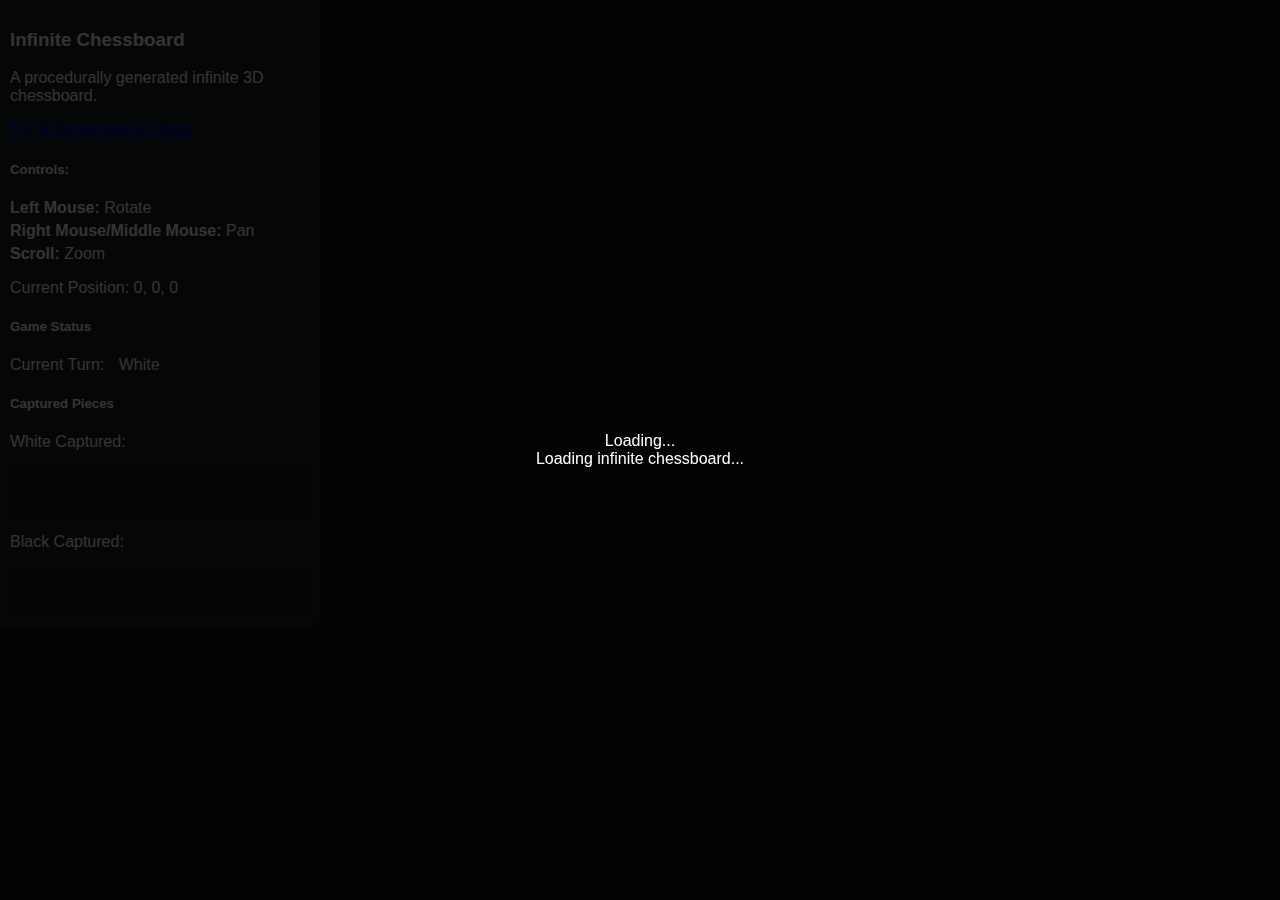
<file: templates/index.html>
<!DOCTYPE html>
<html lang="en" data-bs-theme="dark">
<head>
  <meta charset="UTF-8" />
  <meta name="viewport" content="width=device-width, initial-scale=1.0">
  <title>Infinite Chessboard</title>
  <link rel="stylesheet" href="https://cdn.replit.com/agent/bootstrap-agent-dark-theme.min.css">
  <link rel="stylesheet" href="https://cdn.jsdelivr.net/npm/bootstrap-icons@1.11.1/font/bootstrap-icons.css">
  <link rel="stylesheet" href="/static/styles.css">
</head>
<body>
  <div class="overlay" id="loading-overlay">
    <div class="spinner-container">
      <div class="spinner-border text-light" role="status">
        <span class="visually-hidden">Loading...</span>
      </div>
      <div class="mt-3">Loading infinite chessboard...</div>
    </div>
  </div>

  <div class="overlay" id="webgl-error" style="display: none;">
    <div class="alert alert-danger" role="alert">
      <h4 class="alert-heading">WebGL Error</h4>
      <p>Your browser does not support WebGL or it is disabled. Please enable WebGL or use a browser that supports it.</p>
    </div>
  </div>

  <div class="info-panel">
    <div class="container">
      <h3>Infinite Chessboard</h3>
      <p>A procedurally generated infinite 3D chessboard.</p>
      <a href="/n-dimensional-chess" class="btn btn-primary mb-3">Try N-Dimensional Chess</a>
      <div class="controls-info">
        <h5>Controls:</h5>
        <ul>
          <li><strong>Left Mouse:</strong> Rotate</li>
          <li><strong>Right Mouse/Middle Mouse:</strong> Pan</li>
          <li><strong>Scroll:</strong> Zoom</li>
        </ul>
      </div>
      <div class="position-info mt-2">
        <p>Current Position: <span id="position-display">0, 0, 0</span></p>
      </div>
      <div class="game-status mt-2">
        <h5>Game Status</h5>
        <p>Current Turn: <span id="current-turn" class="badge bg-light">White</span></p>
      </div>
      <div class="captured-pieces mt-2">
        <h5>Captured Pieces</h5>
        <div class="row">
          <div class="col-6">
            <p>White Captured:</p>
            <div id="white-captured" class="captured-list"></div>
          </div>
          <div class="col-6">
            <p>Black Captured:</p>
            <div id="black-captured" class="captured-list"></div>
          </div>
        </div>
      </div>
    </div>
  </div>

  <!-- Three.js Scripts -->
  <script type="importmap">
    {
      "imports": {
        "three": "https://unpkg.com/three@0.154.0/build/three.module.js",
        "three/addons/": "https://unpkg.com/three@0.154.0/examples/jsm/"
      }
    }
  </script>
  
  <script type="module" src="/static/infinite_chessboard_module.js"></script>
  
  <!-- Bootstrap JS -->
  <script src="https://cdn.jsdelivr.net/npm/bootstrap@5.3.0/dist/js/bootstrap.bundle.min.js"></script>
</body>
</html>
</file>
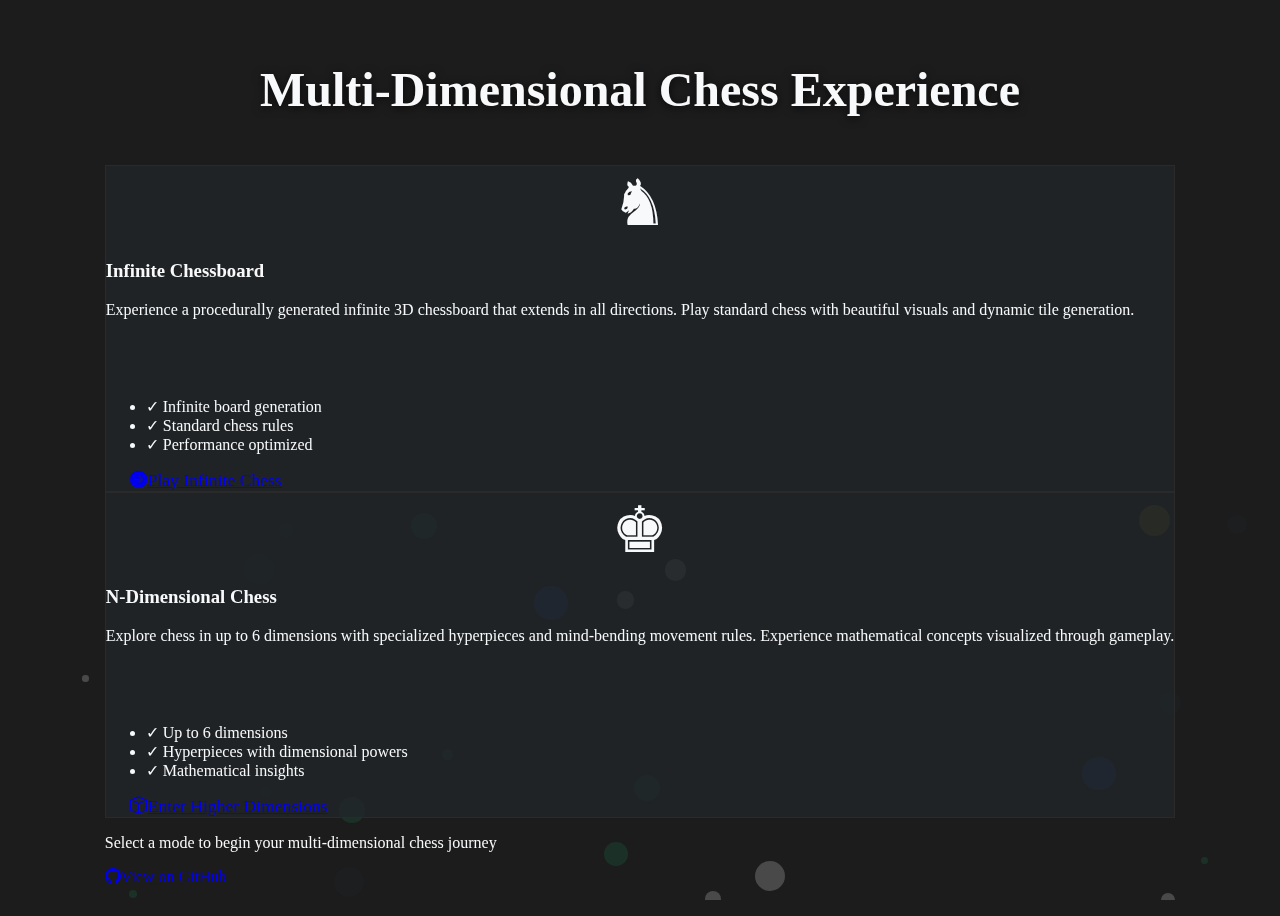
<file: templates/landing.html>
<!DOCTYPE html>
<html lang="en" data-bs-theme="dark">
<head>
  <meta charset="UTF-8" />
  <meta name="viewport" content="width=device-width, initial-scale=1.0">
  <title>Multi-Dimensional Chess</title>
  <link rel="stylesheet" href="https://cdn.replit.com/agent/bootstrap-agent-dark-theme.min.css">
  <link rel="stylesheet" href="https://cdn.jsdelivr.net/npm/bootstrap-icons@1.11.1/font/bootstrap-icons.css">
  <style>
    body {
      background-color: #1c1c1c;
      color: #f8f9fa;
      min-height: 100vh;
      display: flex;
      align-items: center;
      justify-content: center;
      overflow: hidden;
    }
    
    .card {
      background-color: rgba(33, 37, 41, 0.8);
      border: 1px solid #2a2a2a;
      transition: transform 0.3s ease, box-shadow 0.3s ease;
    }
    
    .card:hover {
      transform: translateY(-5px);
      box-shadow: 0 10px 20px rgba(0, 0, 0, 0.5);
    }
    
    .card-img-top {
      height: 200px;
      object-fit: cover;
      background-color: #343a40;
    }
    
    .particles-container {
      position: fixed;
      top: 0;
      left: 0;
      width: 100%;
      height: 100%;
      z-index: -1;
      overflow: hidden;
    }
    
    .particle {
      position: absolute;
      background-color: rgba(255, 255, 255, 0.2);
      border-radius: 50%;
      animation: float linear infinite;
    }
    
    @keyframes float {
      0% {
        transform: translateY(0) translateX(0) rotate(0deg);
      }
      100% {
        transform: translateY(-2000px) translateX(100px) rotate(360deg);
      }
    }
    
    .title {
      font-weight: 700;
      font-size: 3rem;
      margin-bottom: 3rem;
      text-align: center;
      text-shadow: 0 2px 10px rgba(0, 0, 0, 0.7);
    }
    
    .btn-chess {
      padding: 0.75rem 1.5rem;
      font-weight: 500;
      font-size: 1.1rem;
      width: 100%;
    }
    
    .card-img-overlay {
      background: linear-gradient(to bottom, rgba(0,0,0,0.1), rgba(0,0,0,0.8));
      display: flex;
      align-items: flex-end;
    }
    
    .chess-logo {
      font-size: 4rem;
      margin-bottom: 1rem;
      text-align: center;
    }
    
    .chess-description {
      height: 80px;
      overflow-y: auto;
    }
  </style>
</head>
<body>
  <div class="particles-container" id="particles-container"></div>
  
  <div class="container py-5">
    <h1 class="title">Multi-Dimensional Chess Experience</h1>
    
    <div class="row justify-content-center">
      <div class="col-md-5">
        <div class="card h-100">
          <div class="card-header text-center">
            <div class="chess-logo">♞</div>
            <h3>Infinite Chessboard</h3>
          </div>
          <div class="card-body">
            <p class="chess-description">Experience a procedurally generated infinite 3D chessboard that extends in all directions. Play standard chess with beautiful visuals and dynamic tile generation.</p>
            <ul class="list-group list-group-flush mb-4">
              <li class="list-group-item bg-transparent">✓ Infinite board generation</li>
              <li class="list-group-item bg-transparent">✓ Standard chess rules</li>
              <li class="list-group-item bg-transparent">✓ Performance optimized</li>
            </ul>
          </div>
          <div class="card-footer">
            <a href="/infinite-chessboard" class="btn btn-primary btn-chess">
              <i class="bi bi-arrow-right-circle-fill me-2"></i>Play Infinite Chess
            </a>
          </div>
        </div>
      </div>
      
      <div class="col-md-5">
        <div class="card h-100">
          <div class="card-header text-center">
            <div class="chess-logo">♚</div>
            <h3>N-Dimensional Chess</h3>
          </div>
          <div class="card-body">
            <p class="chess-description">Explore chess in up to 6 dimensions with specialized hyperpieces and mind-bending movement rules. Experience mathematical concepts visualized through gameplay.</p>
            <ul class="list-group list-group-flush mb-4">
              <li class="list-group-item bg-transparent">✓ Up to 6 dimensions</li>
              <li class="list-group-item bg-transparent">✓ Hyperpieces with dimensional powers</li>
              <li class="list-group-item bg-transparent">✓ Mathematical insights</li>
            </ul>
          </div>
          <div class="card-footer">
            <a href="/n-dimensional-chess" class="btn btn-info btn-chess">
              <i class="bi bi-box me-2"></i>Enter Higher Dimensions
            </a>
          </div>
        </div>
      </div>
    </div>
    
    <div class="text-center mt-5">
      <p class="text-muted">Select a mode to begin your multi-dimensional chess journey</p>
      <div class="mt-4">
        <a href="https://github.com/replit-user/ndimensional-chess" target="_blank" class="btn btn-sm btn-outline-light">
          <i class="bi bi-github me-2"></i>View on GitHub
        </a>
      </div>
    </div>
  </div>
  
  <!-- Create dimensional particles -->
  <script>
    document.addEventListener('DOMContentLoaded', function() {
      const container = document.getElementById('particles-container');
      const particleCount = 50;
      
      for (let i = 0; i < particleCount; i++) {
        createParticle();
      }
      
      function createParticle() {
        const particle = document.createElement('div');
        particle.className = 'particle';
        
        // Random properties
        const size = Math.random() * 30 + 5;
        const posX = Math.random() * window.innerWidth;
        const posY = Math.random() * window.innerHeight + 500;
        const duration = Math.random() * 120 + 80;
        const delay = Math.random() * 40;
        
        // Random color from chess theme
        const colors = [
          'rgba(255, 255, 255, 0.2)',  // White
          'rgba(33, 37, 41, 0.3)',     // Dark
          'rgba(13, 110, 253, 0.2)',   // Blue
          'rgba(25, 135, 84, 0.2)',    // Green
          'rgba(255, 193, 7, 0.2)'     // Yellow
        ];
        const color = colors[Math.floor(Math.random() * colors.length)];
        
        // Apply styles
        particle.style.width = `${size}px`;
        particle.style.height = `${size}px`;
        particle.style.left = `${posX}px`;
        particle.style.top = `${posY}px`;
        particle.style.backgroundColor = color;
        particle.style.animationDuration = `${duration}s`;
        particle.style.animationDelay = `${delay}s`;
        
        container.appendChild(particle);
        
        // Remove and recreate particles
        setTimeout(() => {
          particle.remove();
          createParticle();
        }, (duration + delay) * 1000);
      }
    });
  </script>
  
  <!-- Bootstrap JS -->
  <script src="https://cdn.jsdelivr.net/npm/bootstrap@5.3.0/dist/js/bootstrap.bundle.min.js"></script>
</body>
</html>
</file>
<file: static/styles.css>
body {
  margin: 0;
  overflow: hidden;
  font-family: 'Segoe UI', Tahoma, Geneva, Verdana, sans-serif;
  background-color: #121212;
  color: #fff;
}

canvas {
  display: block;
  width: 100vw;
  height: 100vh;
}

.overlay {
  position: fixed;
  top: 0;
  left: 0;
  width: 100%;
  height: 100%;
  display: flex;
  justify-content: center;
  align-items: center;
  background-color: rgba(0, 0, 0, 0.8);
  z-index: 1000;
}

.spinner-container {
  text-align: center;
}

.info-panel {
  position: absolute;
  top: 0;
  left: 0;
  padding: 10px;
  background-color: rgba(33, 37, 41, 0.8);
  color: white;
  border-bottom-right-radius: 10px;
  z-index: 100;
  max-width: 300px;
  max-height: 80vh;
  overflow-y: auto;
  transition: all 0.3s ease;
}

/* Panel collapse/expand functionality */
.panel-header {
  display: flex;
  justify-content: space-between;
  align-items: center;
  cursor: pointer;
  padding-bottom: 8px;
  border-bottom: 1px solid rgba(255, 255, 255, 0.1);
  margin-bottom: 10px;
}

.panel-header h4 {
  margin: 0;
  font-size: 16px;
  display: flex;
  align-items: center;
}

.panel-toggle {
  background: none;
  border: none;
  color: #aaa;
  font-size: 16px;
  padding: 0;
  display: flex;
  align-items: center;
  justify-content: center;
  width: 24px;
  height: 24px;
  transition: transform 0.3s ease;
}

.panel-toggle:hover {
  color: #fff;
}

.panel-toggle.collapsed {
  transform: rotate(180deg);
}

.panel-body {
  transition: opacity 0.3s ease, max-height 0.3s ease;
  max-height: 500px;
  opacity: 1;
  overflow: hidden;
}

.panel-body.collapsed {
  max-height: 0;
  opacity: 0;
  margin: 0;
  padding: 0;
  overflow: hidden;
}

.panel-collapsed {
  max-height: 40px;
  overflow: hidden;
}

/* Small indicator for collapsed panels */
.collapsed-indicator {
  display: none;
  font-size: 11px;
  background-color: rgba(255, 255, 255, 0.1);
  padding: 2px 6px;
  border-radius: 4px;
  margin-left: 8px;
}

.panel-collapsed .collapsed-indicator {
  display: inline-block;
}

.controls-info {
  margin-top: 10px;
}

.controls-info ul {
  list-style-type: none;
  padding-left: 0;
}

.controls-info li {
  margin-bottom: 5px;
}

.captured-list {
  display: flex;
  flex-wrap: wrap;
  gap: 5px;
  background-color: rgba(0, 0, 0, 0.2);
  border-radius: 4px;
  padding: 5px;
  min-height: 40px;
}

.captured-piece {
  font-size: 1.5em;
  line-height: 1;
}

.valid-move-marker {
  position: absolute;
  width: 30px;
  height: 30px;
  background-color: rgba(0, 255, 0, 0.5);
  border-radius: 50%;
  transform: translate(-50%, -50%);
  pointer-events: none;
  z-index: 5;
}

.valid-capture-marker {
  position: absolute;
  width: 30px;
  height: 30px;
  background-color: rgba(255, 100, 0, 0.5);
  border-radius: 50%;
  transform: translate(-50%, -50%);
  pointer-events: none;
  z-index: 5;
}

.game-status .badge {
  font-size: 1em;
  padding: 5px 10px;
}

/* Dimensional Exploration Tooltip */
.dimension-tooltip {
  position: absolute;
  background-color: rgba(20, 25, 30, 0.9);
  border: 1px solid rgba(65, 105, 225, 0.6);
  border-radius: 8px;
  padding: 12px;
  z-index: 1000;
  max-width: 350px;
  box-shadow: 0 0 20px rgba(0, 120, 255, 0.3);
  color: #eee;
  font-size: 14px;
  backdrop-filter: blur(5px);
  opacity: 0;
  transform: translateY(10px);
  transition: opacity 0.3s, transform 0.3s;
  pointer-events: none;
}

/* Custom modal styling */
#quick-guide-modal {
  position: fixed;
  top: 0;
  left: 0;
  width: 100%;
  height: 100%;
  z-index: 3000;
  display: none;
  overflow-y: auto;
}

#quick-guide-modal .modal-dialog {
  max-width: 800px;
  margin: 30px auto;
}

#quick-guide-modal .modal-content {
  background-color: rgba(25, 25, 35, 0.95);
  border: 2px solid #0088ff;
  box-shadow: 0 0 30px rgba(0, 120, 255, 0.5);
  color: white;
}

#quick-guide-modal .modal-header {
  background-color: rgba(0, 120, 255, 0.2);
  border-bottom: 1px solid #0088ff;
}

#quick-guide-modal .modal-title {
  color: #0088ff;
  font-weight: bold;
}

#quick-guide-modal h6 {
  color: #0088ff;
  margin-top: 1rem;
  font-weight: bold;
  border-bottom: 1px solid rgba(0, 136, 255, 0.3);
  padding-bottom: 0.3rem;
}

#quick-guide-modal ul li strong {
  color: #00ccff;
}

.modal-backdrop {
  position: fixed;
  top: 0;
  left: 0;
  width: 100%;
  height: 100%;
  background-color: rgba(0, 0, 0, 0.7);
  z-index: 2999;
}

/* Fix for modals appearing behind other elements */
body.modal-open {
  overflow: hidden;
  padding-right: 0 !important;
}

.dimension-tooltip.visible {
  opacity: 1;
  transform: translateY(0);
  pointer-events: auto;
}

.dimension-tooltip-title {
  display: flex;
  align-items: center;
  justify-content: space-between;
  margin-bottom: 8px;
  padding-bottom: 8px;
  border-bottom: 1px solid rgba(100, 149, 237, 0.3);
}

.dimension-tooltip-title h4 {
  margin: 0;
  font-weight: 600;
  color: #64b5f6;
  display: flex;
  align-items: center;
}

.dimension-tooltip-title .dimension-color {
  display: inline-block;
  width: 16px;
  height: 16px;
  border-radius: 50%;
  margin-right: 8px;
}

.dimension-tooltip-close {
  background: none;
  border: none;
  color: #aaa;
  cursor: pointer;
  padding: 0;
  font-size: 18px;
  transition: color 0.2s;
}

.dimension-tooltip-close:hover {
  color: #fff;
}

.dimension-tooltip-content {
  margin-bottom: 10px;
}

.dimension-tooltip-formula {
  display: block;
  text-align: center;
  margin: 12px 0;
  padding: 8px;
  background-color: rgba(255, 255, 255, 0.05);
  border-radius: 4px;
  font-family: 'Cambria Math', Georgia, serif;
  font-size: 18px;
}

.dimension-tooltip-fact {
  background-color: rgba(100, 181, 246, 0.1);
  border-left: 3px solid #64b5f6;
  padding: 8px 12px;
  margin-top: 10px;
  font-style: italic;
}

.dimension-tooltip-footer {
  display: flex;
  justify-content: space-between;
  align-items: center;
  margin-top: 12px;
  padding-top: 8px;
  border-top: 1px solid rgba(100, 149, 237, 0.3);
  font-size: 12px;
}

.dimension-tooltip-nav {
  display: flex;
  gap: 5px;
}

.dimension-tooltip-nav button {
  background-color: rgba(65, 105, 225, 0.2);
  border: 1px solid rgba(65, 105, 225, 0.4);
  border-radius: 4px;
  color: #aaa;
  padding: 4px 8px;
  cursor: pointer;
  transition: all 0.2s;
}

.dimension-tooltip-nav button:hover {
  background-color: rgba(65, 105, 225, 0.4);
  color: white;
}

.dimension-tooltip-badge {
  display: inline-block;
  background-color: rgba(65, 105, 225, 0.2);
  color: #aaa;
  padding: 2px 6px;
  border-radius: 4px;
  font-size: 11px;
}

/* Interactive elements in 3D space */
.dimension-marker {
  position: absolute;
  width: 40px;
  height: 40px;
  border-radius: 50%;
  background-color: rgba(255, 255, 255, 0.2);
  border: 2px solid rgba(255, 255, 255, 0.4);
  display: flex;
  align-items: center;
  justify-content: center;
  font-weight: bold;
  transform: translate(-50%, -50%);
  cursor: pointer;
  transition: all 0.3s;
  z-index: 10;
  pointer-events: auto;
}

.dimension-marker:hover {
  background-color: rgba(255, 255, 255, 0.3);
  border-color: rgba(255, 255, 255, 0.6);
  transform: translate(-50%, -50%) scale(1.1);
}

/* Easter Egg Modal Styles */
.easter-egg-modal {
  position: fixed;
  top: 0;
  left: 0;
  width: 100%;
  height: 100%;
  background-color: rgba(0, 0, 0, 0.8);
  display: none;
  justify-content: center;
  align-items: center;
  z-index: 9999;
  backdrop-filter: blur(8px);
  animation: easter-egg-fade-in 0.5s ease-out;
}

.easter-egg-content {
  background: linear-gradient(135deg, #1a1a2e 0%, #16213e 50%, #0f3460 100%);
  color: #fff;
  width: 90%;
  max-width: 500px;
  border-radius: 15px;
  box-shadow: 0 0 30px rgba(0, 128, 255, 0.6), 0 0 60px rgba(128, 0, 255, 0.4);
  overflow: hidden;
  transform: scale(0.9);
  animation: easter-egg-pop 0.5s ease-out forwards;
}

.easter-egg-header {
  background: linear-gradient(90deg, #4361ee, #3a0ca3);
  padding: 15px 20px;
  display: flex;
  justify-content: space-between;
  align-items: center;
  border-bottom: 2px solid rgba(255, 255, 255, 0.2);
}

.easter-egg-header h4 {
  margin: 0;
  font-size: 1.5rem;
  color: #fff;
  text-shadow: 0 0 10px rgba(255, 255, 255, 0.5);
}

.easter-egg-close {
  background: none;
  border: none;
  color: #fff;
  font-size: 24px;
  cursor: pointer;
  opacity: 0.8;
  transition: all 0.2s;
}

.easter-egg-close:hover {
  opacity: 1;
  transform: scale(1.2);
}

.easter-egg-body {
  padding: 20px;
  font-size: 1.1rem;
  line-height: 1.5;
}

.easter-egg-highlight {
  background: rgba(67, 97, 238, 0.2);
  border-left: 4px solid #4361ee;
  padding: 15px;
  margin: 20px 0;
  border-radius: 0 8px 8px 0;
  text-align: center;
}

.easter-egg-highlight h3 {
  margin: 0 0 8px 0;
  font-size: 1.8rem;
  color: #7b68ee;
  text-shadow: 0 0 10px rgba(123, 104, 238, 0.5);
}

.easter-egg-buttons {
  display: flex;
  justify-content: space-between;
  margin-top: 25px;
}

.easter-egg-visit-btn, .easter-egg-cancel-btn {
  padding: 10px 20px;
  border-radius: 30px;
  font-weight: bold;
  transition: all 0.3s;
  cursor: pointer;
}

.easter-egg-visit-btn {
  background: linear-gradient(90deg, #4361ee, #3a0ca3);
  color: white;
  border: none;
  flex-grow: 2;
  margin-right: 10px;
  text-decoration: none;
  text-align: center;
}

.easter-egg-cancel-btn {
  background: transparent;
  color: #ccc;
  border: 1px solid #ccc;
  flex-grow: 1;
}

.easter-egg-visit-btn:hover {
  transform: translateY(-3px);
  box-shadow: 0 7px 15px rgba(67, 97, 238, 0.4);
  text-decoration: none;
}

.easter-egg-cancel-btn:hover {
  background: rgba(255, 255, 255, 0.1);
  border-color: white;
  color: white;
}

@keyframes easter-egg-fade-in {
  from { opacity: 0; }
  to { opacity: 1; }
}

@keyframes easter-egg-pop {
  0% { transform: scale(0.5); opacity: 0; }
  50% { transform: scale(1.05); }
  100% { transform: scale(1); opacity: 1; }
}

/* Easter egg sparkle effect */
.sparkle {
  position: absolute;
  width: 5px;
  height: 5px;
  border-radius: 50%;
  background-color: white;
  pointer-events: none;
  z-index: 2000;
  opacity: 0;
  animation: sparkle-fade 2s ease-out forwards;
}

@keyframes sparkle-fade {
  0% { transform: scale(0); opacity: 0; }
  20% { transform: scale(1.2); opacity: 1; }
  100% { transform: scale(0); opacity: 0; }
}

@media (max-width: 768px) {
  .info-panel {
    max-width: 100%;
    width: 100%;
    border-radius: 0;
    max-height: 50vh;
  }
  
  .dimension-tooltip {
    max-width: 280px;
    font-size: 12px;
  }
}
</file>
